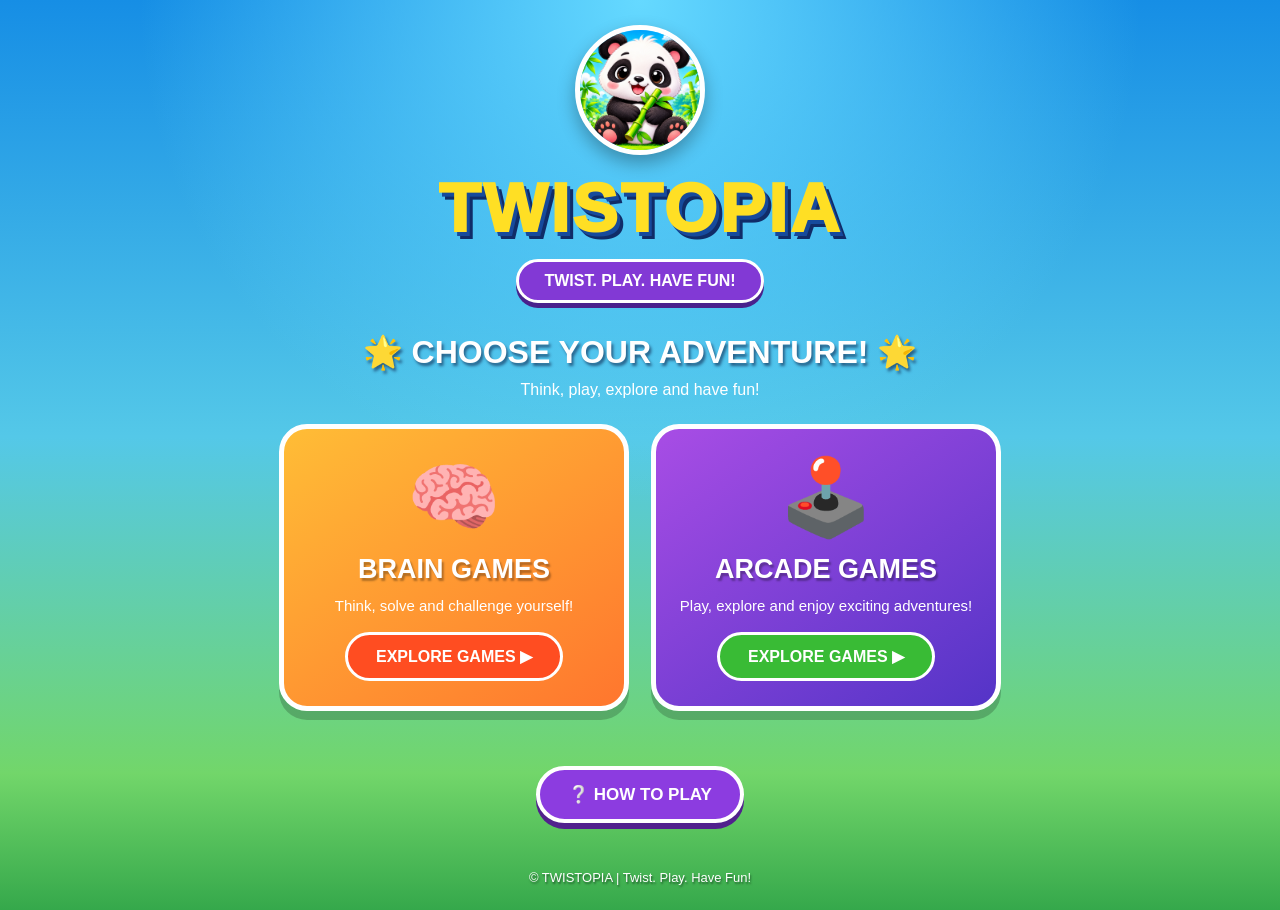
<file: index.html>
<!DOCTYPE html>
<html lang="en">
<head>
<meta charset="UTF-8">
<meta name="viewport" content="width=device-width, initial-scale=1.0">
<title>TWISTOPIA - Play and Have Fun!</title>

<style>
* {
    box-sizing: border-box;
    margin: 0;
    padding: 0;
}

body {
    min-height: 100vh;
    font-family: Arial, sans-serif;
    text-align: center;
    color: white;
    padding: 25px 15px;
    background:
        radial-gradient(circle at top, #65d9ff, transparent 45%),
        linear-gradient(180deg, #168ee5, #54c8e8 48%, #72d66a 85%, #35a84b);
    overflow-x: hidden;
}

.header {
    max-width: 850px;
    margin: auto;
}

.panda-image {
    width: 130px;
    height: 130px;
    object-fit: cover;
    border-radius: 50%;
    border: 5px solid white;
    box-shadow: 0 8px 18px rgba(0,0,0,0.3);
    margin-bottom: 10px;
    background: white;
}

.logo {
    color: #ffdf24;
    font-size: clamp(38px, 8vw, 68px);
    font-weight: 1000;
    letter-spacing: 3px;
    text-shadow: 3px 4px 0 #164a9c, 6px 7px 0 #102c68;
}

.tagline {
    display: inline-block;
    margin-top: 12px;
    padding: 10px 25px;
    border-radius: 30px;
    background: #8239d5;
    border: 3px solid white;
    font-size: 16px;
    font-weight: bold;
    box-shadow: 0 5px 0 #49218c;
}

.welcome {
    margin: 30px 0 25px;
}

.welcome h2 {
    font-size: clamp(22px, 5vw, 32px);
    text-shadow: 2px 3px 3px #27628a;
}

.welcome p {
    margin-top: 10px;
    font-size: 16px;
}

.menu-container {
    display: flex;
    justify-content: center;
    align-items: stretch;
    flex-wrap: wrap;
    gap: 22px;
    max-width: 850px;
    margin: 25px auto;
}

.menu-card {
    width: min(100%, 350px);
    min-height: 260px;
    padding: 25px 20px;
    border: 5px solid white;
    border-radius: 28px;
    cursor: pointer;
    color: white;
    box-shadow: 0 9px 0 rgba(0,0,0,0.2);
    transition: transform 0.2s;
}

.menu-card:hover {
    transform: translateY(-7px);
}

.brain-card {
    background: linear-gradient(145deg, #ffbd36, #ff762e);
}

.arcade-card {
    background: linear-gradient(145deg, #a84de5, #5434c7);
}

.menu-icon {
    font-size: 75px;
    margin-bottom: 12px;
}

.menu-card h3 {
    font-size: 27px;
    margin: 12px 0;
    text-shadow: 2px 3px 2px rgba(0,0,0,0.3);
}

.menu-card p {
    font-size: 15px;
    margin-bottom: 18px;
}

.play-label {
    display: inline-block;
    background: #ff4d21;
    border: 3px solid white;
    border-radius: 30px;
    padding: 12px 28px;
    font-weight: bold;
    font-size: 16px;
}

.arcade-card .play-label {
    background: #39bb35;
}

.game-section {
    display: none;
    max-width: 850px;
    margin: 25px auto;
}

.game-section.active {
    display: block;
}

.section-title {
    font-size: clamp(25px, 5vw, 34px);
    margin-bottom: 10px;
    text-shadow: 2px 3px 3px #27628a;
}

.section-description {
    margin-bottom: 22px;
}

.game-container {
    display: flex;
    justify-content: center;
    flex-wrap: wrap;
    gap: 22px;
}

.game-card {
    width: min(100%, 350px);
    min-height: 250px;
    padding: 22px;
    border: 5px solid white;
    border-radius: 28px;
    cursor: pointer;
    color: white;
    box-shadow: 0 9px 0 rgba(0,0,0,0.2);
    transition: transform 0.2s;
}

.game-card:hover {
    transform: translateY(-6px);
}

.number-card {
    background: linear-gradient(145deg, #ffbd36, #ff762e);
}

.picture-card {
    background: linear-gradient(145deg, #48d9f2, #2474df);
}

.arcade-game-card {
    background: linear-gradient(145deg, #a84de5, #5434c7);
    cursor: default;
}

.game-icon {
    font-size: 65px;
    margin-bottom: 12px;
}

.number-grid {
    display: grid;
    grid-template-columns: repeat(3, 42px);
    justify-content: center;
    gap: 4px;
    margin: 8px auto 15px;
}

.number-grid span {
    background: white;
    color: #26418c;
    border-radius: 7px;
    padding: 8px 0;
    font-size: 20px;
    font-weight: bold;
}

.card-panda {
    width: 120px;
    height: 120px;
    object-fit: cover;
    border-radius: 12px;
    border: 3px solid white;
    margin-bottom: 12px;
}

.game-card h3 {
    font-size: 24px;
    margin: 12px 0;
}

.game-card p {
    font-size: 14px;
    margin-bottom: 18px;
}

.back-button, .how-button {
    margin: 12px 5px;
    padding: 14px 28px;
    background: #8c3ce0;
    color: white;
    border: 4px solid white;
    border-radius: 35px;
    font-size: 17px;
    font-weight: bold;
    cursor: pointer;
    box-shadow: 0 6px 0 #51218d;
}

.back-button:hover, .how-button:hover {
    background: #a65cf0;
}

.coming-soon {
    display: inline-block;
    background: #ffdf24;
    color: #49318c;
    border-radius: 20px;
    padding: 9px 18px;
    font-weight: bold;
    font-size: 13px;
}

.footer {
    margin-top: 35px;
    font-size: 13px;
    text-shadow: 1px 2px 2px #23612e;
}

@media (max-width: 480px) {
    body {
        padding: 15px 10px;
    }

    .menu-container, .game-container {
        gap: 18px;
    }

    .menu-card, .game-card {
        min-height: 230px;
    }

    .welcome {
        margin: 25px 0 20px;
    }
}
</style>
</head>

<body>

<header class="header">
    <img src="panda.png" class="panda-image" alt="TWISTOPIA Panda">
    <h1 class="logo">TWISTOPIA</h1>
    <p class="tagline">TWIST. PLAY. HAVE FUN!</p>
</header>

<section class="welcome" id="welcome">
    <h2>🌟 CHOOSE YOUR ADVENTURE! 🌟</h2>
    <p>Think, play, explore and have fun!</p>
</section>

<!-- MAIN CATEGORY MENU -->

<main class="menu-container" id="mainMenu">

    <button class="menu-card brain-card" onclick="showSection('brainSection')">
        <div class="menu-icon">🧠</div>
        <h3>BRAIN GAMES</h3>
        <p>Think, solve and challenge yourself!</p>
        <span class="play-label">EXPLORE GAMES ▶</span>
    </button>

    <button class="menu-card arcade-card" onclick="showSection('arcadeSection')">
        <div class="menu-icon">🕹️</div>
        <h3>ARCADE GAMES</h3>
        <p>Play, explore and enjoy exciting adventures!</p>
        <span class="play-label">EXPLORE GAMES ▶</span>
    </button>

</main>

<!-- BRAIN GAMES -->

<section class="game-section" id="brainSection">

    <h2 class="section-title">🧠 BRAIN GAMES</h2>
    <p class="section-description">Choose your favorite puzzle!</p>

    <div class="game-container">

        <button class="game-card number-card"
            onclick="location.href='number.html'">

            <div class="number-grid">
                <span>1</span><span>2</span><span>3</span>
                <span>4</span><span>5</span><span>6</span>
                <span>7</span><span>8</span><span>9</span>
            </div>

            <h3>NUMBER TWIST</h3>
            <p>Twist the numbers and put them in order!</p>
            <span class="play-label">PLAY NOW ▶</span>
        </button>

        <button class="game-card picture-card"
            onclick="location.href='picture.html'">

            <img src="panda.png" class="card-panda" alt="Panda Puzzle">
            <h3>PICTURE TWIST</h3>
            <p>Rotate the tiles and complete the picture!</p>
            <span class="play-label">PLAY NOW ▶</span>
        </button>

    </div>

    <button class="back-button" onclick="backToMenu()">
        ← BACK TO MAIN MENU
    </button>

</section>

<!-- ARCADE GAMES -->


<!-- ARCADE GAMES -->

<section class="game-section" id="arcadeSection">

    <h2 class="section-title">🕹️ ARCADE GAMES</h2>
    <p class="section-description">Get ready for fun and adventure!</p>

    <div class="game-container">

        <button class="game-card arcade-game-card"
            onclick="location.href='maze.html'">

            <div class="game-icon">👾</div>
            <h3>MAZE CHASER</h3>
            <p>Collect stars, explore the maze and avoid enemies!</p>
            <span class="play-label">PLAY NOW ▶</span>

        </button>

        <button class="game-card arcade-game-card"
            onclick="location.href='jump.html'">

            <div class="game-icon">🏃</div>
            <h3>JUMP ADVENTURE</h3>
            <p>Jump over obstacles and collect stars!</p>
            <span class="play-label">PLAY NOW ▶</span>

        </button>

        <button class="game-card arcade-game-card"
            onclick="location.href='cooking.html'">

            <div class="game-icon">👨‍🍳</div>
            <h3>COOKING ADVENTURE</h3>
            <p>Take orders, cook delicious food and serve your customers!</p>
            <span class="play-label">PLAY NOW ▶</span>

        </button>

    </div>

    <button class="back-button" onclick="backToMenu()">
        ← BACK TO MAIN MENU
    </button>

</section>



<br>

<button class="how-button" onclick="location.href='howtoplay.html'">
    ❔ HOW TO PLAY
</button>

<footer class="footer">
    © TWISTOPIA | Twist. Play. Have Fun!
</footer>

<script>
function showSection(sectionId) {
    document.getElementById("mainMenu").style.display = "none";
    document.getElementById("welcome").style.display = "none";

    document.getElementById("brainSection").classList.remove("active");
    document.getElementById("arcadeSection").classList.remove("active");

    document.getElementById(sectionId).classList.add("active");

    window.scrollTo(0, 0);
}

function backToMenu() {
    document.getElementById("mainMenu").style.display = "flex";
    document.getElementById("welcome").style.display = "block";

    document.getElementById("brainSection").classList.remove("active");
    document.getElementById("arcadeSection").classList.remove("active");

    window.scrollTo(0, 0);
}
</script>

</body>
</html>
</file>
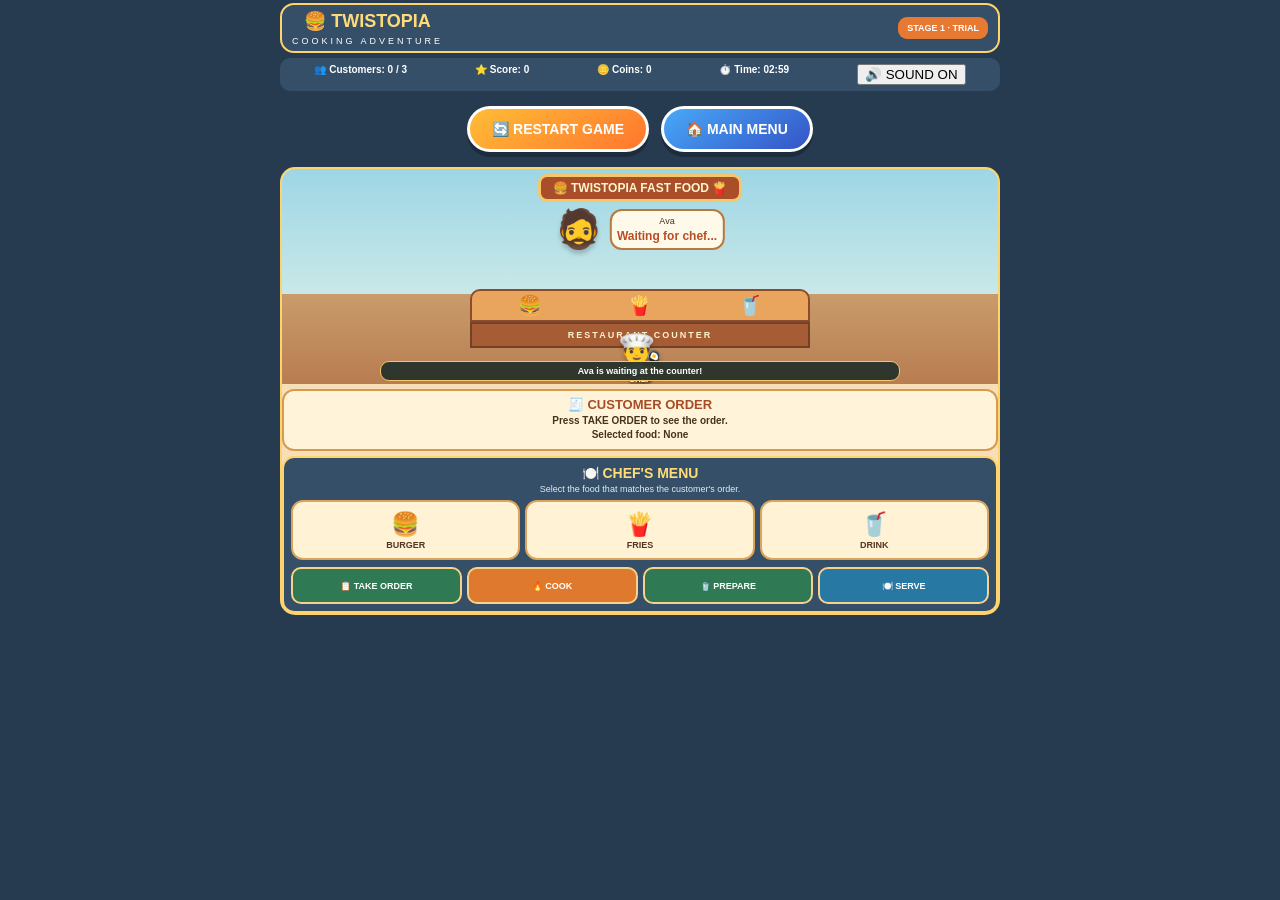
<file: cooking.html>
<!DOCTYPE html>
<html lang="en">
<head>
  <meta charset="UTF-8">
  <meta name="viewport" content="width=device-width, initial-scale=1.0">
  <title>TWISTOPIA - COOKING ADVENTURE</title>
  <link rel="stylesheet" href="cooking.css">
</head>
<body>

<div id="game">

  <header class="top-bar">
    <div>
      <h1>🍔 TWISTOPIA</h1>
      <p>COOKING ADVENTURE</p>
    </div>
    <div class="stage-label">STAGE 1 · TRIAL</div>
  </header>

  <section class="score-bar">
    <div>👥 Customers: <span id="customerCount">0 / 3</span></div>
    <div>⭐ Score: <span id="score">0</span></div>
    <div>🪙 Coins: <span id="coins">0</span></div>
    <div>⏱️ Time: <span id="timer">03:00</span></div>

<button id="soundToggleBtn" type="button">🔊 SOUND ON</button>

  </section>
  <!-- GAME CONTROL BUTTONS -->
  <section class="game-controls">
    <button id="restartGameBtn">🔄 RESTART GAME</button>
    <button id="mainMenuTopBtn">🏠 MAIN MENU</button>
  </section>

  <main id="restaurant">

    <section id="restaurant-scene">
      <div class="restaurant-sign">🍔 TWISTOPIA FAST FOOD 🍟</div>

      <div class="customer-area">
        <div id="customer-character">🧑</div>
        <div id="customer-bubble">
          <span id="customerName">Waiting for customer...</span>
          <strong id="orderDetails">No order yet</strong>
        </div>
      </div>

      <div class="counter">
        <div class="counter-top">
          <div class="counter-food">🍔</div>
          <div class="counter-food">🍟</div>
          <div class="counter-food">🥤</div>
        </div>
        <div class="counter-front">RESTAURANT COUNTER</div>
      </div>

      <div class="chef-area">
        <div id="chef-character">👨‍🍳</div>
        <div class="chef-label">CHEF</div>
      </div>

      <div id="game-message">
        Welcome, Chef! Get ready for your first customer.
      </div>
    </section>

    <section id="order-status-panel">
      <h2>🧾 CUSTOMER ORDER</h2>
      <p id="orderStatus">Waiting for order...</p>
      <p id="selectedFood">Selected food: None</p>
    </section>

    <section id="menu-panel">
      <h2>🍽️ CHEF'S MENU</h2>
      <p>Select the food that matches the customer's order.</p>

      <div class="food-menu">
        <button class="food-btn" data-food="burger">
          <span>🍔</span>
          <strong>BURGER</strong>
        </button>

        <button class="food-btn" data-food="fries">
          <span>🍟</span>
          <strong>FRIES</strong>
        </button>

        <button class="food-btn" data-food="drink">
          <span>🥤</span>
          <strong>DRINK</strong>
        </button>
      </div>

      <div class="action-buttons">
        <button id="takeOrderBtn">📋 TAKE ORDER</button>
        <button id="cookBtn">🔥 COOK</button>
<button id="prepareBtn">🥤 PREPARE</button>

        <button id="serveBtn">🍽️ SERVE</button>
      </div>
    </section>

  </main>

  
<!-- WRONG ACTION WARNING -->
<section id="wrongActionPanel" class="hidden">
  <div class="warning-box">
    <h2>⚠️ WRONG ACTION!</h2>
    <h1>-20 POINTS</h1>
    <p id="wrongActionMessage">
      You pressed the wrong action!
    </p>
    <h3>Do you want to continue or end the game?</h3>

    <div class="warning-buttons">
      <button id="continueGameBtn">▶ CONTINUE</button>
      <button id="endGameBtn">⏹ END GAME</button>
    </div>
  </div>
</section>

 

  <section id="result-panel" class="hidden">
    <h2 id="resultTitle">STAGE COMPLETE!</h2>
    <p id="resultDetails"></p>
    <button id="playAgainBtn">PLAY AGAIN</button>
    <button id="mainMenuBtn">MAIN MENU</button>




  </section>

</div>

<script src="cooking.js"></script>
</body>
</html>
</file>
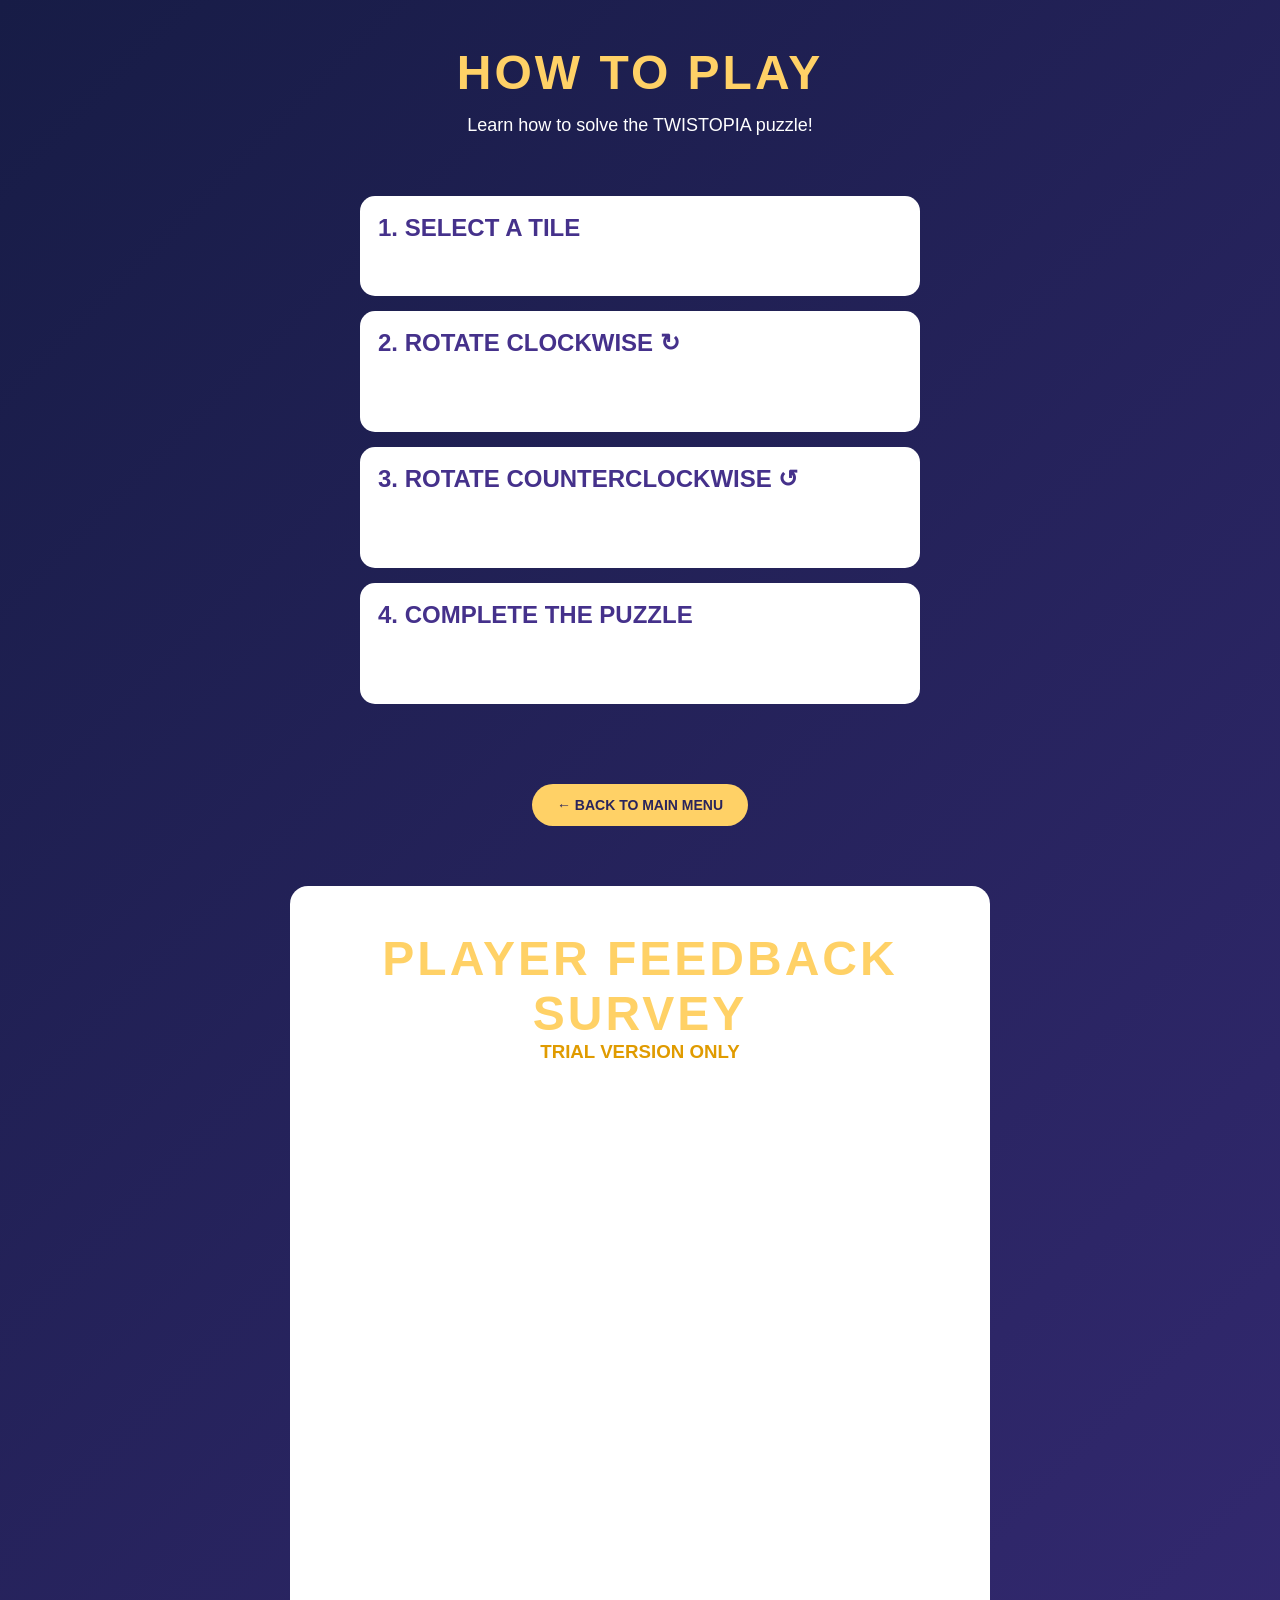
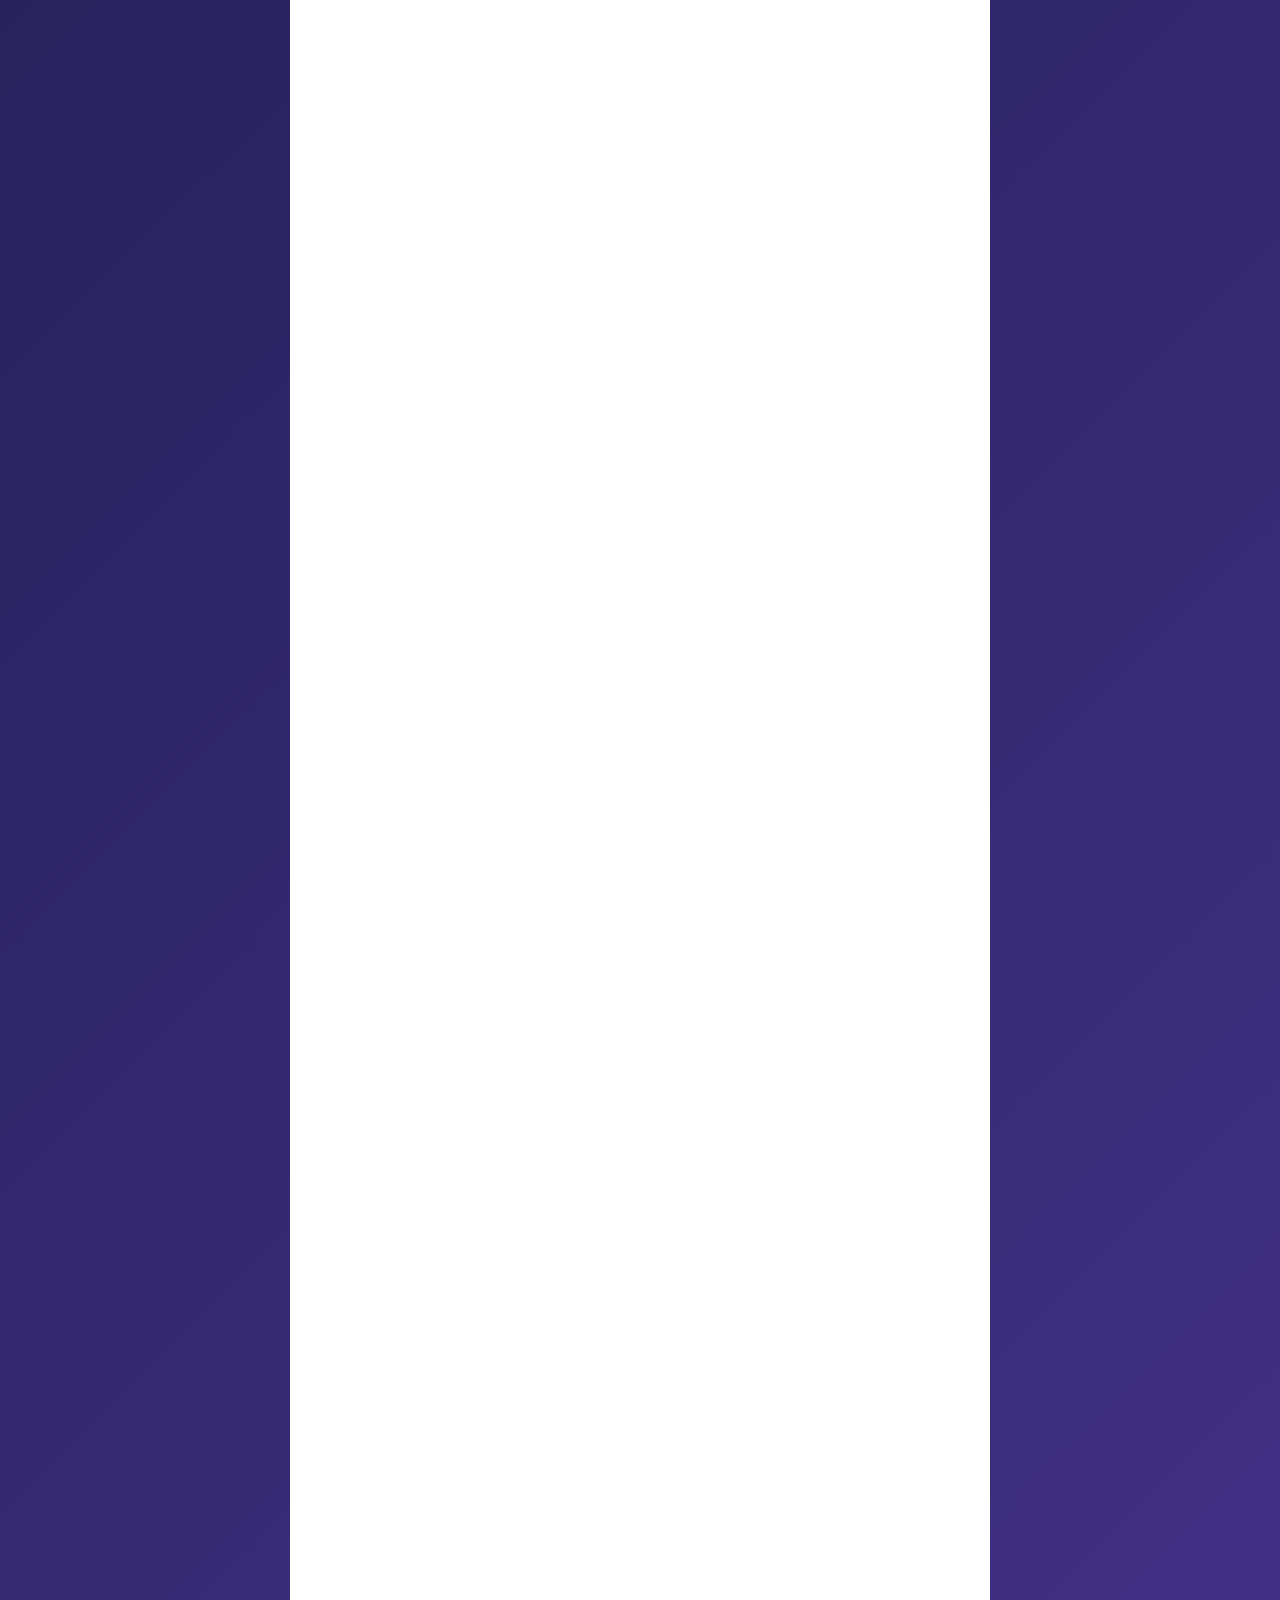
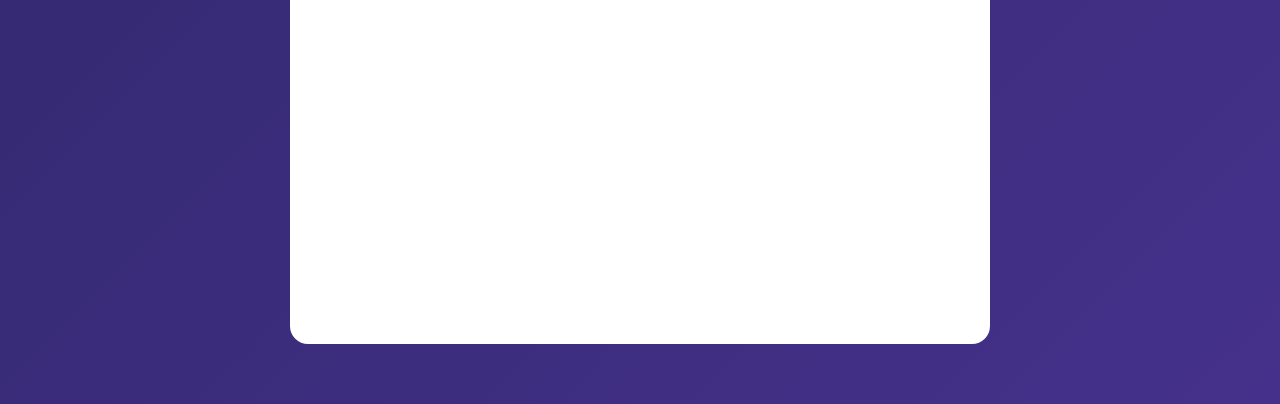
<file: howtoplay.html>
<!DOCTYPE html>
<html lang="en">
<head>
    <meta charset="UTF-8">
    <meta name="viewport" content="width=device-width, initial-scale=1.0">
    <title>TWISTOPIA - How to Play</title>

    <link rel="stylesheet" href="style.css">

    <style>
        .instructions {
            max-width: 600px;
            margin: 25px auto;
            padding: 20px;
        }

        .step {
            background: white;
            color: #29245c;
            padding: 18px;
            margin: 15px 0;
            border-radius: 15px;
            text-align: left;
        }

        .step h2 {
            color: #45318b;
            margin-bottom: 8px;
        }

        .back-button {
            background: #ffd166;
            color: #29245c;
            border: none;
            border-radius: 25px;
            padding: 13px 25px;
            margin: 20px;
            cursor: pointer;
        }
    </style>
</head>

<body>

    <h1>HOW TO PLAY</h1>
    <p>Learn how to solve the TWISTOPIA puzzle!</p>

    <div class="instructions">

        <div class="step">
            <h2>1. SELECT A TILE</h2>
            <p>Click or tap a tile. This selects a 2 x 2 block.</p>
        </div>

        <div class="step">
            <h2>2. ROTATE CLOCKWISE ↻</h2>
            <p>Press the Clockwise button to rotate the selected block to the right.</p>
        </div>

        <div class="step">
            <h2>3. ROTATE COUNTERCLOCKWISE ↺</h2>
            <p>Press the Counterclockwise button to rotate the selected block to the left.</p>
        </div>

        <div class="step">
            <h2>4. COMPLETE THE PUZZLE</h2>
            <p>Keep rotating the tiles until the original picture or number arrangement is complete!</p>
        </div>

    </div>

    <button class="back-button"
        onclick="location.href='menu.html'">
        ← BACK TO MAIN MENU
    </button>

</body>


<section style="
    max-width: 700px;
    margin: 40px auto;
    padding: 20px;
    background: white;
    color: #29245c;
    border-radius: 18px;
    text-align: center;
">
    <h1>PLAYER FEEDBACK SURVEY</h1>

    <h3 style="color: #e09b00;">TRIAL VERSION ONLY</h3>

    <p>
        Thank you for playing TWISTOPIA!
        Please share your experience and suggestions
        to help us improve the game.
    </p>

    <iframe
        src=https://docs.google.com/forms/d/e/1FAIpQLScslEQdhbs6APiM4MsiA6MhAsh_KfxPM2V9Ago5QDcud_tEKg/viewform?embedded=true
        width="100%"
        height="2400"
        frameborder="0"
        marginheight="0"
        marginwidth="0">
        Loading…
    </iframe>
</section>

</html>
</file>
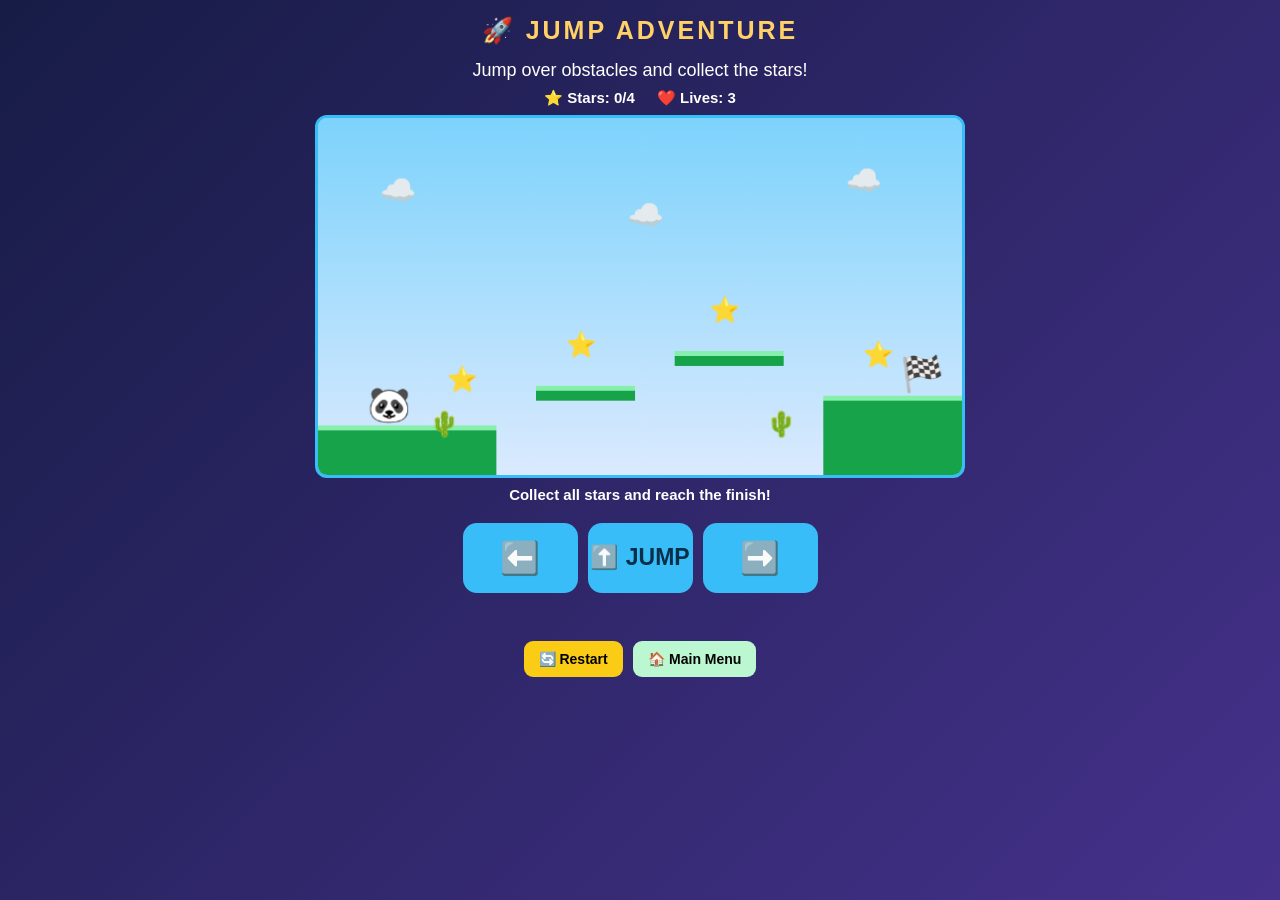
<file: jump.html>
<!DOCTYPE html>
<html lang="en">
<head>
    <meta charset="UTF-8">
    <meta name="viewport" content="width=device-width, initial-scale=1.0">
    <title>TWISTOPIA - Jump Adventure</title>
    <link rel="stylesheet" href="style.css">

    <style>
        * {
            box-sizing: border-box;
        }

        body {
            text-align: center;
            margin: 0;
            padding: 8px;
            overflow-x: hidden;
        }

        h1 {
            font-size: 25px;
            margin: 8px 0 4px;
        }

        .game-info {
            display: flex;
            justify-content: center;
            gap: 22px;
            flex-wrap: wrap;
            font-size: 15px;
            font-weight: bold;
            margin: 8px;
        }

        .game-container {
            width: min(94vw, 650px);
            margin: 8px auto;
        }

        #jumpCanvas {
            width: 100%;
            height: auto;
            display: block;
            border: 3px solid #38bdf8;
            border-radius: 12px;
            background: #bae6fd;
            touch-action: none;
        }

        #message {
            min-height: 22px;
            font-size: 15px;
            font-weight: bold;
            margin: 6px;
        }

.controls {
    display: flex;
    justify-content: center;
    gap: 10px;
    margin: 15px auto 45px;
    position: relative;
    z-index: 2;
}

.controls button {
    width: 105px;
    height: 70px;
    font-size: 27px;
    border: none;
    border-radius: 14px;
    background: #38bdf8;
    color: #082f49;
    cursor: pointer;
    touch-action: none;
    user-select: none;
}

/* Bigger LEFT and RIGHT buttons */
#leftBtn,
#rightBtn {
    width: 115px;
    font-size: 32px;
}

/* JUMP button */
#jumpBtn {
    width: 105px;
    font-size: 23px;
}


        .controls button:active {
            background: #facc15;
        }

        .game-buttons button {
            padding: 10px 15px;
            margin: 3px;
            border: none;
            border-radius: 9px;
            font-weight: bold;
            cursor: pointer;
        }

        #restartBtn {
            background: #facc15;
        }

        #backBtn {
            background: #bbf7d0;
        }

        @media (max-height: 700px) {
            h1 {
                font-size: 21px;
                margin: 4px;
            }

            .game-container {
                width: min(80vw, 500px);
            }

            .controls {
                margin: 5px auto;
            }

            .controls button {
                height: 42px;
            }
        }
    </style>
</head>

<body>

    <h1>🚀 JUMP ADVENTURE</h1>
    <p>Jump over obstacles and collect the stars!</p>

    <div class="game-info">
        <span>⭐ Stars: <span id="stars">0</span></span>
        <span>❤️ Lives: <span id="lives">3</span></span>
    </div>

    <div class="game-container">
        <canvas id="jumpCanvas" width="650" height="360"></canvas>
    </div>

    <p id="message">Press JUMP to start your adventure!</p>

    <div class="controls">
        <button id="leftBtn">⬅️</button>
        <button id="jumpBtn">⬆️ JUMP</button>
        <button id="rightBtn">➡️</button>
    </div>

    <div class="game-buttons">
        <button id="restartBtn">🔄 Restart</button>
        <button id="backBtn">🏠 Main Menu</button>
    </div>

    <script src="jump.js"></script>

</body>
</html>
</file>
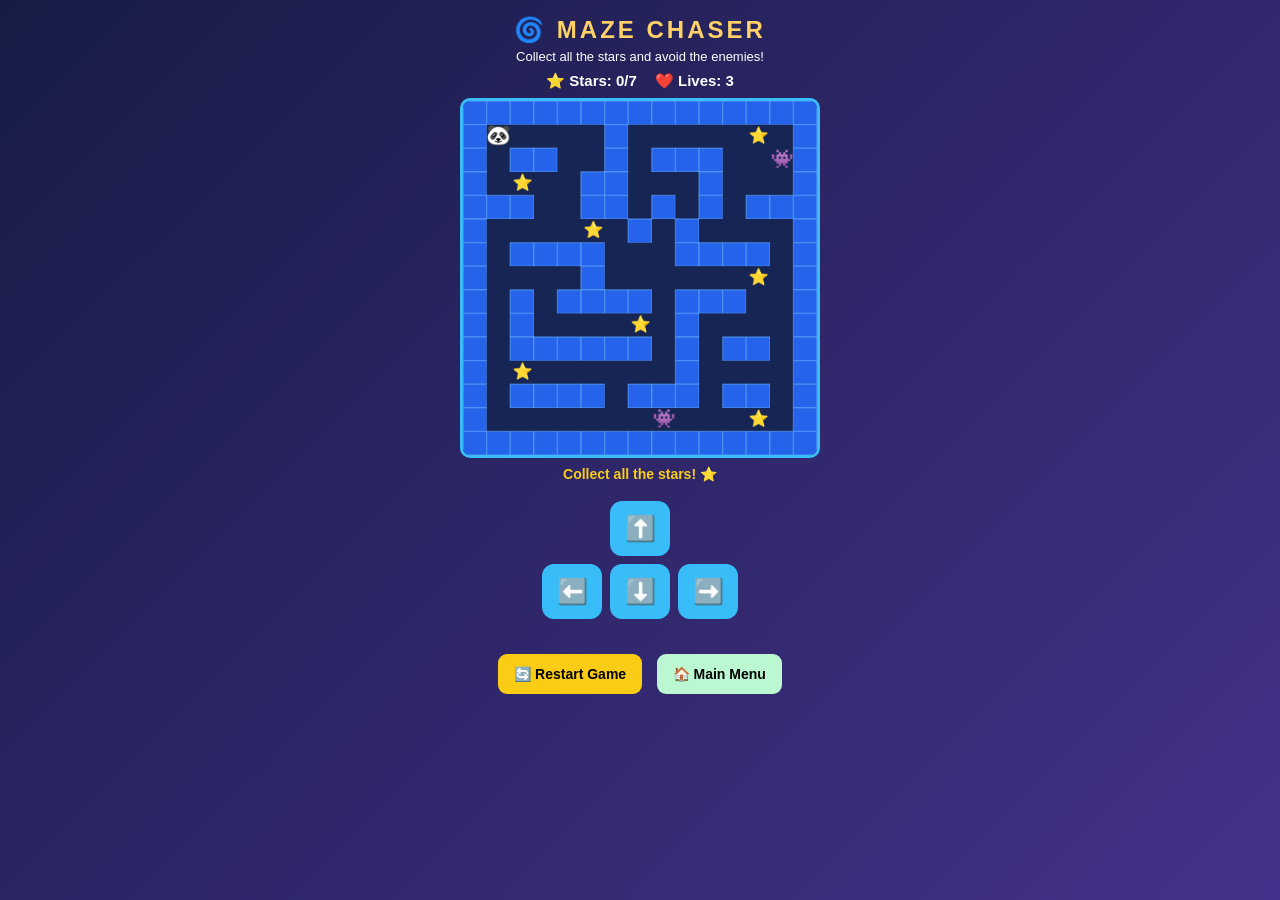
<file: maze.html>
<!DOCTYPE html>
<html lang="en">
<head>
    <meta charset="UTF-8">
    <meta name="viewport" content="width=device-width, initial-scale=1.0">
    <title>TWISTOPIA - Maze Chaser</title>
    <link rel="stylesheet" href="style.css">
   
   
<style>
    * {
        box-sizing: border-box;
    }

    body {
        text-align: center;
        padding: 8px;
        margin: 0;
        overflow-x: hidden;
    }

    h1 {
        font-size: 24px;
        margin: 8px 0 4px;
    }

    body > p {
        font-size: 13px;
        margin: 5px;
    }

    .maze-container {
        width: min(88vw, 360px);
        margin: 8px auto;
    }

    #mazeCanvas {
        width: 100%;
        height: auto;
        aspect-ratio: 1 / 1;
        background: #172554;
        border: 3px solid #38bdf8;
        border-radius: 10px;
        display: block;
        margin: auto;
        touch-action: none;
    }

    .game-info {
        display: flex;
        justify-content: center;
        gap: 18px;
        font-size: 15px;
        font-weight: bold;
        margin: 8px;
        flex-wrap: wrap;
    }

    #message {
        font-size: 14px;
        font-weight: bold;
        min-height: 20px;
        margin: 6px;
        color: #facc15;
    }

  
.controls {
    display: grid;
    grid-template-columns: repeat(3, 60px);
    gap: 8px;
    justify-content: center;
    margin: 15px auto 25px;
}

.controls button {
    height: 55px;
    font-size: 25px;
    border: none;
    border-radius: 12px;
    background: #38bdf8;
    color: #082f49;
    cursor: pointer;
    touch-action: manipulation;
}
 

    .controls button:active {
        background: #facc15;
    }

    .empty {
        visibility: hidden;
    }

   .maze-buttons {
    margin-top: 30px;
    padding-bottom: 15px;
}

.maze-buttons button {
    padding: 12px 16px;
    margin: 5px;
    border: none;
    border-radius: 9px;
    cursor: pointer;
    font-size: 14px;
    font-weight: bold;
}

    #restartBtn {
        background: #facc15;
    }

    #backBtn {
        background: #bbf7d0;
    }

    @media (max-height: 700px) {
        .maze-container {
            width: min(65vw, 300px);
        }

        .controls {
            grid-template-columns: repeat(3, 40px);
            gap: 4px;
            margin: 5px auto;
        }

        .controls button {
            height: 36px;
            font-size: 17px;
        }
    }
</style>
 
     

</head>
<body>

    <h1>🌀 MAZE CHASER</h1>
    <p>Collect all the stars and avoid the enemies!</p>

    <div class="game-info">
        <span>⭐ Stars: <span id="stars">0</span></span>
        <span>❤️ Lives: <span id="lives">3</span></span>
    </div>

    <div class="maze-container">
        <canvas id="mazeCanvas" width="480" height="480"></canvas>
    </div>

    <p id="message">Use arrow keys or the buttons to move!</p>

    <div class="controls">
        <button class="empty"> </button>
        <button data-direction="up">⬆️</button>
        <button class="empty"> </button>

        <button data-direction="left">⬅️</button>
        <button data-direction="down">⬇️</button>
        <button data-direction="right">➡️</button>
    </div>

    <div class="maze-buttons">
        <button id="restartBtn">🔄 Restart Game</button>
        <button id="backBtn">🏠 Main Menu</button>
    </div>

    <script src="maze.js"></script>
</body>
</html>
</file>
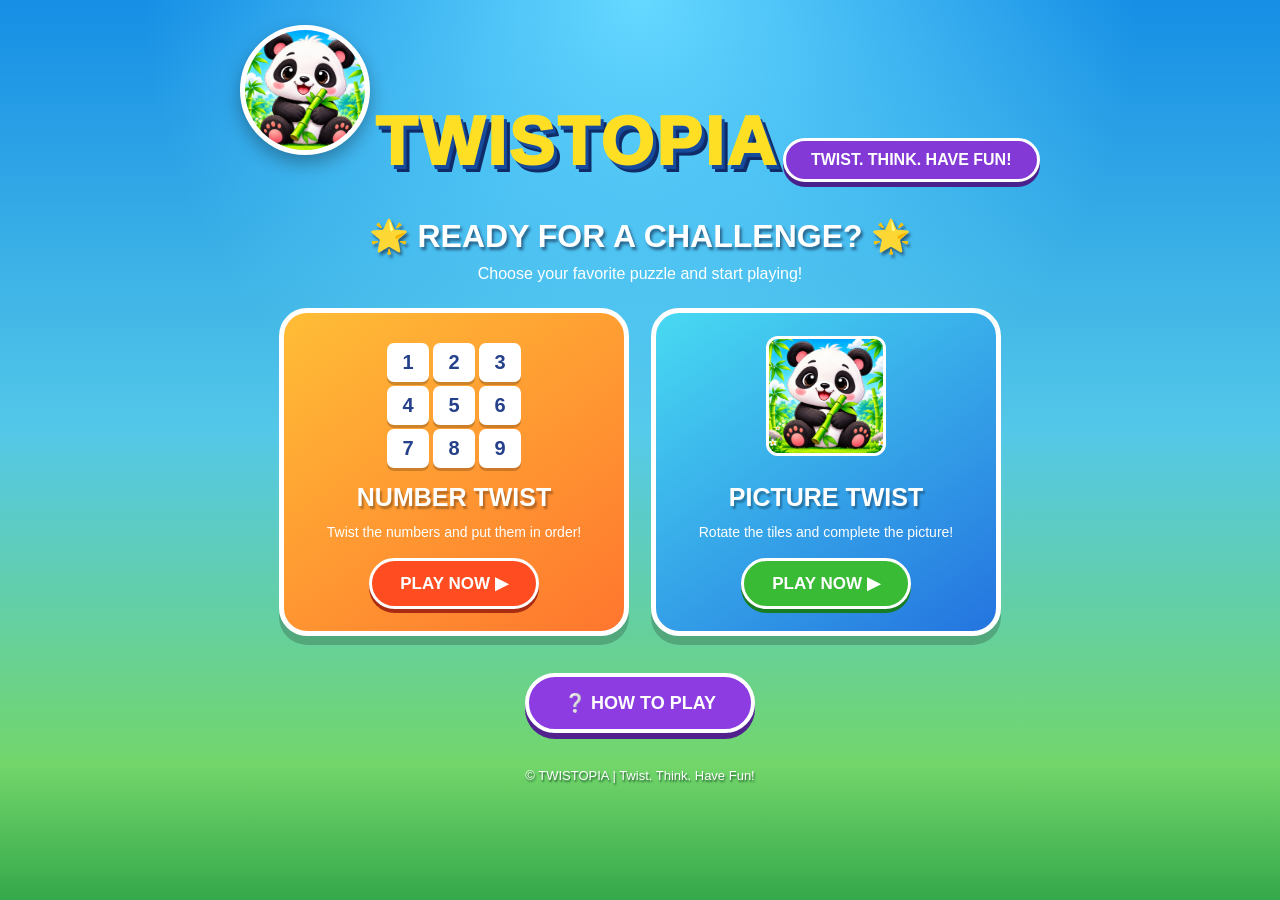
<file: menu.html>
<!DOCTYPE html>
<html lang="en">
<head>
<meta charset="UTF-8">
<meta name="viewport" content="width=device-width, initial-scale=1.0">
<title>TWISTOPIA - Play and Have Fun!</title>

<style>
* {
    box-sizing: border-box;
    margin: 0;
    padding: 0;
}

body {
    min-height: 100vh;
    font-family: Arial, sans-serif;
    text-align: center;
    color: white;
    padding: 25px 15px;
    background:
        radial-gradient(circle at top, #65d9ff, transparent 45%),
        linear-gradient(180deg, #168ee5, #54c8e8 48%, #72d66a 85%, #35a84b);
    overflow-x: hidden;
}

.header {
    max-width: 850px;
    margin: auto;
}

.panda {
    font-size: clamp(65px, 12vw, 110px);
    margin-bottom: 5px;
    filter: drop-shadow(0 8px 5px #245b68);
}

.logo {
    display: inline-block;
    color: #ffdf24;
    font-size: clamp(38px, 8vw, 68px);
    font-weight: 1000;
    letter-spacing: 3px;
    text-shadow:
        3px 4px 0 #164a9c,
        6px 7px 0 #102c68;
}

.tagline {
    display: inline-block;
    margin-top: 12px;
    padding: 10px 25px;
    border-radius: 30px;
    background: #8239d5;
    border: 3px solid white;
    font-size: 16px;
    font-weight: bold;
    box-shadow: 0 5px 0 #49218c;
}

.welcome {
    margin: 35px 0 25px;
}

.welcome h2 {
    font-size: clamp(22px, 5vw, 32px);
    color: white;
    text-shadow: 2px 3px 3px #27628a;
}

.welcome p {
    margin-top: 10px;
    font-size: 16px;
}

.game-container {
    display: flex;
    justify-content: center;
    align-items: stretch;
    flex-wrap: wrap;
    gap: 22px;
    max-width: 850px;
    margin: 25px auto;
}

.game-card {
    width: min(100%, 350px);
    min-height: 270px;
    padding: 22px;
    border: 5px solid white;
    border-radius: 28px;
    cursor: pointer;
    color: white;
    box-shadow: 0 9px 0 rgba(0,0,0,0.2);
    transition: transform 0.2s, box-shadow 0.2s;
}

.game-card:hover {
    transform: translateY(-7px);
    box-shadow: 0 15px 0 rgba(0,0,0,0.2);
}

.game-card:active {
    transform: translateY(3px);
    box-shadow: 0 4px 0 rgba(0,0,0,0.2);
}

.number-card {
    background: linear-gradient(145deg, #ffbd36, #ff762e);
}

.picture-card {
    background: linear-gradient(145deg, #48d9f2, #2474df);
}

.game-icon {
    font-size: 65px;
    margin-bottom: 10px;
}

.number-grid {
    display: grid;
    grid-template-columns: repeat(3, 42px);
    justify-content: center;
    gap: 4px;
    margin: 8px auto 15px;
}

.number-grid span {
    background: white;
    color: #26418c;
    border-radius: 7px;
    padding: 8px 0;
    font-size: 20px;
    font-weight: bold;
    box-shadow: 0 3px 0 rgba(0,0,0,0.2);
}

.game-card h3 {
    font-size: 25px;
    margin: 12px 0;
    text-shadow: 2px 3px 2px rgba(0,0,0,0.3);
}

.game-card p {
    font-size: 14px;
    margin-bottom: 18px;
}

.play-label {
    display: inline-block;
    background: #ff4d21;
    border: 3px solid white;
    border-radius: 30px;
    padding: 12px 28px;
    font-weight: bold;
    font-size: 17px;
    box-shadow: 0 4px 0 #a92c13;
}

.picture-card .play-label {
    background: #39bb35;
    box-shadow: 0 4px 0 #187c24;
}

.how-button {
    margin-top: 12px;
    padding: 15px 35px;
    background: #8c3ce0;
    color: white;
    border: 4px solid white;
    border-radius: 35px;
    font-size: 18px;
    font-weight: bold;
    cursor: pointer;
    box-shadow: 0 6px 0 #51218d;
}

.how-button:hover {
    background: #a65cf0;
}

.footer {
    margin-top: 35px;
    font-size: 13px;
    color: white;
    text-shadow: 1px 2px 2px #23612e;
}

@media (max-width: 480px) {
    body {
        padding: 15px 10px;
    }

    .game-container {
        gap: 18px;
    }

    .game-card {
        min-height: 245px;
    }

    .welcome {
        margin: 25px 0 20px;
    }
}

.panda-image {
    width: 130px;
    height: 130px;
    object-fit: cover;
    border-radius: 50%;
    border: 5px solid white;
    box-shadow: 0 8px 18px rgba(0,0,0,0.3);
    margin-bottom: 10px;
    background: white;
}

.card-panda {
    width: 120px;
    height: 120px;
    object-fit: cover;
    border-radius: 12px;
    border: 3px solid white;
    margin-bottom: 12px;
}
</style>
</head>

<body>

<header class="header">
    <img src="panda.png" class="panda-image" alt="TWISTOPIA Panda">
    <h1 class="logo">TWISTOPIA</h1>
    <p class="tagline">TWIST. THINK. HAVE FUN!</p>
</header>

<section class="welcome">
    <h2>🌟 READY FOR A CHALLENGE? 🌟</h2>
    <p>Choose your favorite puzzle and start playing!</p>
</section>

<main class="game-container">

    <button class="game-card number-card"
        onclick="location.href='index.html'">

        <div class="number-grid">
            <span>1</span><span>2</span><span>3</span>
            <span>4</span><span>5</span><span>6</span>
            <span>7</span><span>8</span><span>9</span>
        </div>

        <h3>NUMBER TWIST</h3>
        <p>Twist the numbers and put them in order!</p>
        <span class="play-label">PLAY NOW ▶</span>
    </button>

    <button class="game-card picture-card"
        onclick="location.href='picture.html'">

    
        <img src="panda.png" class="card-panda" alt="Panda Puzzle">
        <h3>PICTURE TWIST</h3>
        <p>Rotate the tiles and complete the picture!</p>
        <span class="play-label">PLAY NOW ▶</span>
    </button>

</main>

<button class="how-button"
    onclick="location.href='howtoplay.html'">
    ❔ HOW TO PLAY
</button>

<footer class="footer">
    © TWISTOPIA | Twist. Think. Have Fun!
</footer>

</body>
</html>
</file>
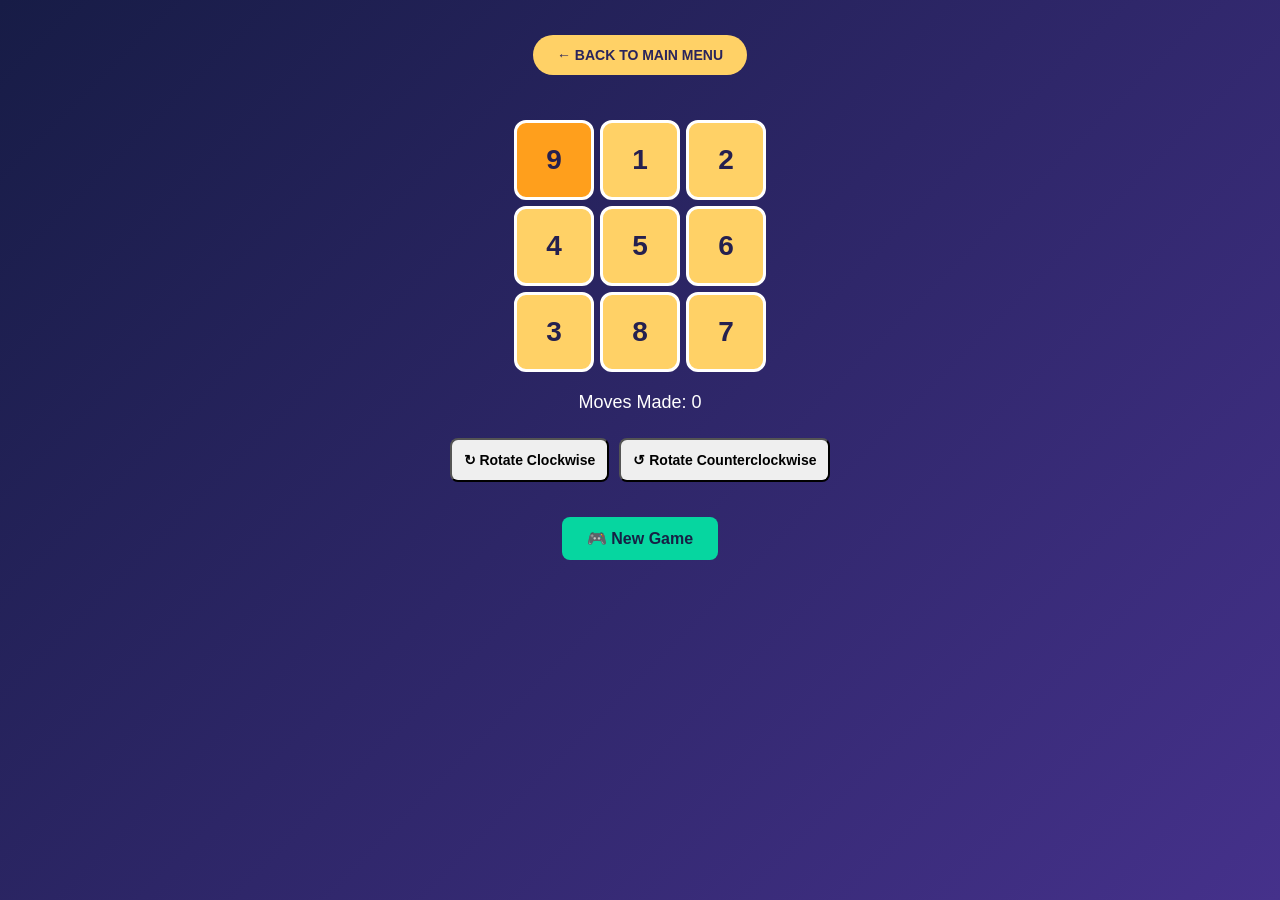
<file: number.html>
<!DOCTYPE html>
<html lang="en">
<head>
    <meta charset="UTF-8">
    <meta name="viewport" content="width=device-width, initial-scale=1.0">
    <title>TWISTOPIA</title>
    <link rel="stylesheet" href="style.css">
</head>
<body>

   <button onclick="location.href='index.html'"
    style="
        background: #ffd166;
        color: #29245c;
        border: none;
        border-radius: 25px;
        padding: 12px 24px;
        margin: 15px;
        font-weight: bold;
        cursor: pointer;
    ">
    ← BACK TO MAIN MENU
</button>

    <script src="game.js"></script>
</body>
</html>
</file>
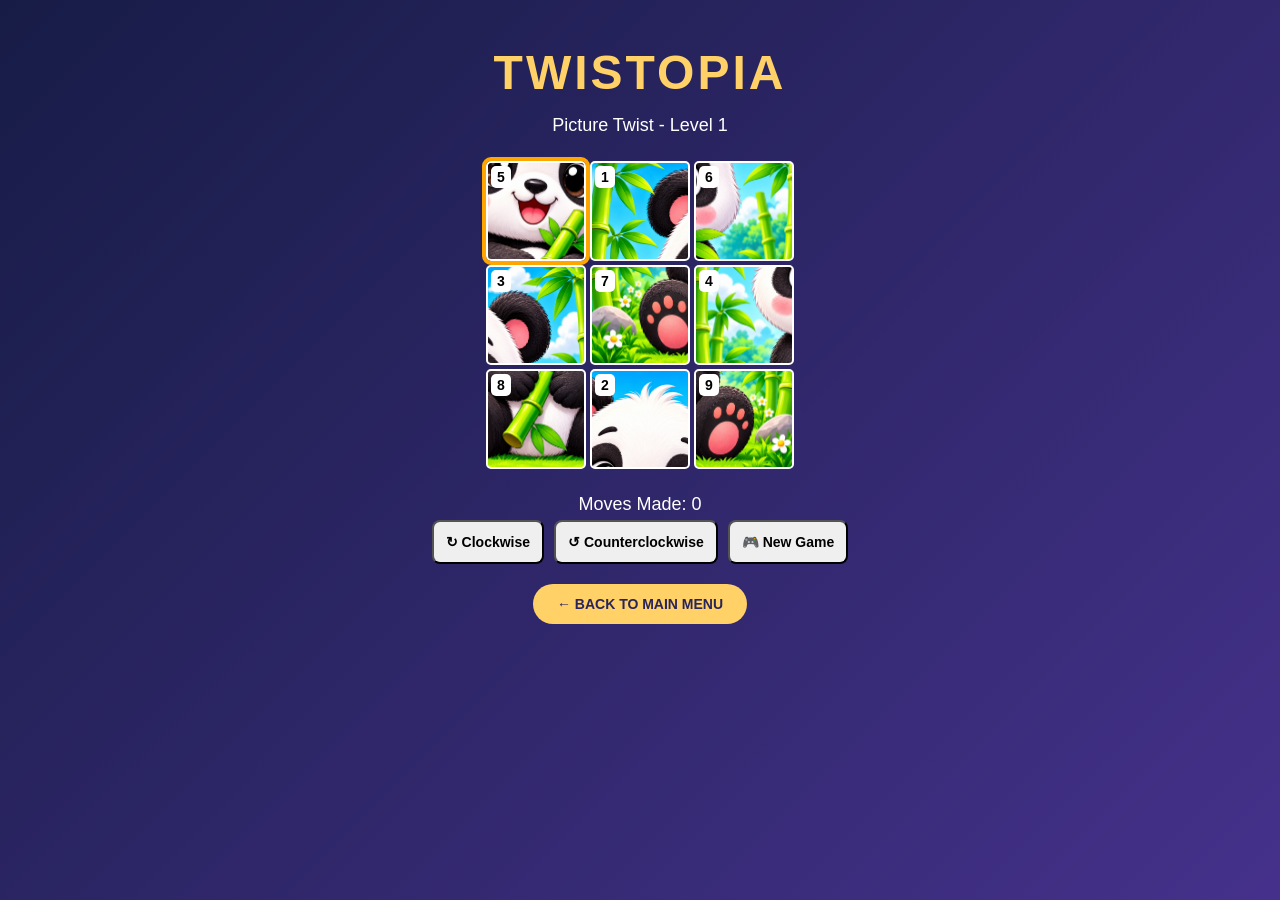
<file: picture.html>
<!DOCTYPE html>
<html lang="en">
<head>
    <meta charset="UTF-8">
    <meta name="viewport" content="width=device-width, initial-scale=1.0">
    <title>TWISTOPIA - Picture Twist</title>
    <link rel="stylesheet" href="style.css">
</head>
<body>

    <h1>TWISTOPIA</h1>
    <p>Picture Twist - Level 1</p>

    <div id="picture-game"></div>

<button onclick="location.href='index.html'"
style="
    background: #ffd166;
    color: #29245c;
    border: none;
    border-radius: 25px;
    padding: 12px 24px;
    margin: 15px;
    font-weight: bold;
    cursor: pointer;
">
    ← BACK TO MAIN MENU
</button>

    <script src="picture.js"></script>
</body>
</html>
</file>
<file: cooking.css>
* {
  box-sizing: border-box;
}

body {
  margin: 0;
  padding: 12px;
  min-height: 100vh;
  background: #263b50;
  color: white;
  font-family: Arial, sans-serif;
}

#game {
  max-width: 1050px;
  margin: auto;
  text-align: center;
}

.top-bar {
  display: flex;
  justify-content: space-between;
  align-items: center;
  padding: 12px 18px;
  background: #354f68;
  border: 3px solid #ffd36b;
  border-radius: 14px;
}

.top-bar h1 {
  margin: 0;
  color: #ffdb78;
  font-size: 26px;
}

.top-bar p {
  margin: 4px 0 0;
  font-size: 11px;
  letter-spacing: 3px;
}

.stage-label {
  padding: 10px 13px;
  background: #e87932;
  border-radius: 9px;
  font-size: 12px;
  font-weight: bold;
}

.score-bar {
  display: flex;
  justify-content: space-around;
  flex-wrap: wrap;
  gap: 8px;
  margin: 12px 0;
  padding: 13px 6px;
  background: #354f68;
  border-radius: 10px;
  font-size: 14px;
  font-weight: bold;
}

#restaurant {
  overflow: hidden;
  background: #f6dfb6;
  border: 4px solid #ffd36b;
  border-radius: 15px;
}

#restaurant-scene {
  position: relative;
  min-height: 390px;
  overflow: hidden;
  background: linear-gradient(
    to bottom,
    #9dd6e5 0%,
    #c9e8e8 58%,
    #c99b6b 58%,
    #b87d50 100%
  );
}

.restaurant-sign {
  display: inline-block;
  margin-top: 15px;
  padding: 10px 25px;
  background: #a94e29;
  color: #fff4ce;
  border: 3px solid #f5c66a;
  border-radius: 9px;
  font-size: 19px;
  font-weight: bold;
}

.customer-area {
  position: absolute;
  top: 85px;
  left: 50%;
  transform: translateX(-50%);
  width: 90%;
  display: flex;
  justify-content: center;
  align-items: center;
  gap: 15px;
}

#customer-character {
  font-size: 65px;
  filter: drop-shadow(0 4px 2px #0003);
}

#customer-bubble {
  display: flex;
  flex-direction: column;
  gap: 6px;
  min-width: 160px;
  padding: 12px;
  background: #fff9e9;
  color: #49331e;
  border: 3px solid #b8793e;
  border-radius: 12px;
  font-size: 13px;
}

#customer-bubble strong {
  color: #b84e25;
  font-size: 17px;
}

.counter {
  position: absolute;
  top: 220px;
  left: 50%;
  transform: translateX(-50%);
  width: min(90%, 540px);
}

.counter-top {
  display: flex;
  justify-content: space-around;
  align-items: center;
  padding: 8px;
  background: #e9a45e;
  border: 4px solid #8b4c2e;
  border-radius: 10px 10px 0 0;
}

.counter-food {
  font-size: 33px;
}

.counter-front {
  padding: 15px;
  background: #a65c35;
  border: 4px solid #754126;
  color: #fff1c8;
  font-weight: bold;
  letter-spacing: 2px;
  font-size: 14px;
}

.chef-area {
  position: absolute;
  bottom: 5px;
  left: 50%;
  transform: translateX(-50%);
}

#chef-character {
  font-size: 68px;
  filter: drop-shadow(0 4px 2px #0003);
}

.chef-label {
  color: white;
  font-size: 11px;
  font-weight: bold;
  text-shadow: 1px 2px 3px #000;
}

#game-message {
  position: absolute;
  bottom: 10px;
  left: 50%;
  transform: translateX(-50%);
  width: min(90%, 520px);
  padding: 9px;
  background: rgba(35, 48, 42, 0.92);
  border: 2px solid #f5c66a;
  border-radius: 9px;
  color: white;
  font-size: 13px;
  font-weight: bold;
  pointer-events: none;
}

#order-status-panel {
  margin-top: 12px;
  padding: 14px;
  background: #fff4d9;
  color: #47321f;
  border: 2px solid #d69a50;
  border-radius: 12px;
}

#order-status-panel h2 {
  margin: 0 0 9px;
  color: #a64d27;
  font-size: 18px;
}

#order-status-panel p {
  margin: 7px 0;
  font-weight: bold;
  font-size: 14px;
}

#menu-panel {
  margin-top: 12px;
  padding: 17px;
  background: #354f68;
  border: 2px solid #ffd36b;
  border-radius: 12px;
}

#menu-panel h2 {
  margin: 0 0 5px;
  color: #ffdc78;
}

#menu-panel p {
  margin: 5px 0 14px;
  color: #e2edf3;
  font-size: 13px;
}

.food-menu {
  display: grid;
  grid-template-columns: repeat(3, 1fr);
  gap: 12px;
}

.food-btn {
  min-height: 110px;
  display: flex;
  flex-direction: column;
  align-items: center;
  justify-content: center;
  gap: 7px;
  background: #fff2d5;
  color: #53351f;
  border: 3px solid #dba45d;
  border-radius: 12px;
  cursor: pointer;
}

.food-btn span {
  font-size: 37px;
}

.food-btn strong {
  font-size: 13px;
}

.food-btn.selected {
  background: #ffe18a;
  border-color: #42d47a;
  box-shadow: 0 0 0 3px #42d47a;
}

.action-buttons {
  display: grid;
  grid-template-columns: repeat(3, 1fr);
  gap: 10px;
  margin-top: 17px;
}

.action-buttons button,
#result-panel button {
  min-height: 53px;
  padding: 10px 7px;
  border: 2px solid #f6d28a;
  border-radius: 10px;
  background: #2f7955;
  color: white;
  font-weight: bold;
  font-size: 13px;
  cursor: pointer;
}

#cookBtn {
  background: #df792e;
}

#serveBtn {
  background: #2878a4;
}

.action-buttons button:active,
#result-panel button:active {
  transform: scale(0.96);
}

.action-buttons button:disabled {
  opacity: 0.45;
  cursor: not-allowed;
}

.instructions {
  margin: 13px auto;
  padding: 10px;
  background: #354f68;
  border-radius: 10px;
  color: #e2edf3;
  text-align: left;
  font-size: 12px;
  line-height: 1.5;
}

.instructions p {
  margin: 4px;
}

#result-panel {
  margin-top: 13px;
  padding: 22px;
  background: #354f68;
  border: 3px solid #ffd36b;
  border-radius: 12px;
}

#result-panel h2 {
  color: #ffdc78;
}

#result-panel button {
  margin: 5px;
  padding: 12px 18px;
}

.hidden {
  display: none !important;
}

@media (max-width: 600px) {
  body {
    padding: 5px;
  }

  .top-bar {
    padding: 8px;
  }

  .top-bar h1 {
    font-size: 19px;
  }

  .stage-label {
    padding: 7px;
    font-size: 10px;
  }

  .score-bar {
    font-size: 11px;
    gap: 7px;
  }

  #restaurant-scene {
    min-height: 340px;
  }

  .restaurant-sign {
    margin-top: 12px;
    padding: 8px;
    font-size: 14px;
  }

  .customer-area {
    top: 75px;
    gap: 8px;
  }

  #customer-character {
    font-size: 48px;
  }

  #customer-bubble {
    min-width: 130px;
    padding: 8px;
    font-size: 11px;
  }

  #customer-bubble strong {
    font-size: 14px;
  }

  .counter {
    top: 205px;
  }

  .counter-food {
    font-size: 25px;
  }

  .counter-front {
    padding: 11px;
    font-size: 11px;
  }

  #chef-character {
    font-size: 55px;
  }

  #game-message {
    bottom: 5px;
    font-size: 10px;
    padding: 6px;
  }

  .food-menu {
    gap: 6px;
  }

  .food-btn {
    min-height: 90px;
    padding: 5px;
  }

  .food-btn span {
    font-size: 30px;
  }

  .food-btn strong {
    font-size: 10px;
  }

  .action-buttons {
    gap: 5px;
  }

  .action-buttons button {
    min-height: 50px;
    font-size: 10px;
  }
}


/* COMPACT RESTAURANT SCREEN */

body {
  padding: 5px;
}

#game {
  max-width: 850px;
}

.top-bar {
  padding: 7px 12px;
}

.top-bar h1 {
  font-size: 21px;
}

.score-bar {
  margin: 7px 0;
  padding: 8px;
  font-size: 12px;
}

#restaurant-scene {
  min-height: 285px;
}

.restaurant-sign {
  margin-top: 8px;
  padding: 6px 15px;
  font-size: 15px;
}

.customer-area {
  top: 52px;
}

#customer-character {
  font-size: 48px;
}

#customer-bubble {
  padding: 7px;
  font-size: 11px;
}

#customer-bubble strong {
  font-size: 14px;
}

.counter {
  top: 155px;
  width: min(80%, 420px);
}

.counter-food {
  font-size: 24px;
}

.counter-front {
  padding: 9px;
  font-size: 11px;
}

.chef-area {
  bottom: 2px;
}

#chef-character {
  font-size: 48px;
}

#game-message {
  bottom: 3px;
  padding: 6px;
  font-size: 10px;
}

#order-status-panel {
  margin-top: 6px;
  padding: 8px;
}

#order-status-panel h2 {
  font-size: 15px;
  margin-bottom: 5px;
}

#order-status-panel p {
  margin: 4px;
  font-size: 12px;
}

#menu-panel {
  margin-top: 6px;
  padding: 10px;
}

#menu-panel h2 {
  font-size: 17px;
}

#menu-panel p {
  margin: 4px 0 8px;
  font-size: 11px;
}

.food-menu {
  gap: 7px;
}

.food-btn {
  min-height: 75px;
  gap: 3px;
}

.food-btn span {
  font-size: 28px;
}

.food-btn strong {
  font-size: 11px;
}

.action-buttons {
  gap: 6px;
  margin-top: 9px;
}

.action-buttons button {
  min-height: 42px;
  padding: 6px 3px;
  font-size: 11px;
}

.instructions {
  margin: 6px auto;
  padding: 6px 10px;
  font-size: 10px;
}

.instructions p {
  margin: 2px;
}


.action-buttons {
  grid-template-columns: repeat(4, 1fr);
}

@media (max-width: 600px) {
  .action-buttons {
    grid-template-columns: repeat(2, 1fr);
  }
}



/* EXTRA COMPACT GAME LAYOUT */

body {
  padding: 3px;
}

#game {
  max-width: 720px;
}

.top-bar {
  padding: 5px 10px;
  border-width: 2px;
}

.top-bar h1 {
  font-size: 18px;
}

.top-bar p {
  font-size: 9px;
}

.stage-label {
  padding: 6px 9px;
  font-size: 9px;
}

.score-bar {
  margin: 5px 0;
  padding: 6px 3px;
  font-size: 10px;
  gap: 5px;
}

#restaurant {
  border-width: 2px;
}

#restaurant-scene {
  min-height: 215px;
}

.restaurant-sign {
  margin-top: 5px;
  padding: 4px 12px;
  font-size: 12px;
}

.customer-area {
  top: 38px;
  gap: 7px;
}

#customer-character {
  font-size: 38px;
}

#customer-bubble {
  min-width: 115px;
  padding: 5px;
  gap: 3px;
  font-size: 9px;
  border-width: 2px;
}

#customer-bubble strong {
  font-size: 12px;
}

.counter {
  top: 120px;
  width: min(75%, 340px);
}

.counter-top {
  padding: 3px;
  border-width: 2px;
}

.counter-food {
  font-size: 19px;
}

.counter-front {
  padding: 6px;
  border-width: 2px;
  font-size: 9px;
}

.chef-area {
  bottom: 0;
}

#chef-character {
  font-size: 37px;
}

.chef-label {
  font-size: 8px;
}

#game-message {
  bottom: 3px;
  padding: 4px;
  font-size: 9px;
  border-width: 1px;
}

#order-status-panel {
  margin-top: 5px;
  padding: 6px;
}

#order-status-panel h2 {
  font-size: 13px;
  margin: 0 0 3px;
}

#order-status-panel p {
  font-size: 10px;
  margin: 3px;
}

#menu-panel {
  margin-top: 5px;
  padding: 7px;
}

#menu-panel h2 {
  font-size: 14px;
  margin: 0;
}

#menu-panel p {
  font-size: 9px;
  margin: 3px 0 6px;
}

.food-menu {
  gap: 5px;
}

.food-btn {
  min-height: 60px;
  padding: 3px;
  gap: 2px;
  border-width: 2px;
}

.food-btn span {
  font-size: 23px;
}

.food-btn strong {
  font-size: 9px;
}

.action-buttons {
  grid-template-columns: repeat(4, 1fr);
  gap: 5px;
  margin-top: 7px;
}

.action-buttons button {
  min-height: 37px;
  padding: 4px 2px;
  font-size: 9px;
}

#result-panel {
  margin-top: 5px;
  padding: 12px;
}

#result-panel button {
  min-height: 38px;
  padding: 7px 10px;
  font-size: 10px;
}

@media (max-width: 600px) {
  body {
    padding: 2px;
  }

  .score-bar {
    font-size: 9px;
  }

  #restaurant-scene {
    min-height: 200px;
  }

  .customer-area {
    top: 35px;
  }

  .counter {
    top: 112px;
  }

  #customer-character {
    font-size: 34px;
  }

  #customer-bubble {
    min-width: 105px;
  }

  .action-buttons {
    grid-template-columns: repeat(4, 1fr);
    gap: 3px;
  }

  .action-buttons button {
    font-size: 8px;
    min-height: 35px;
  }
}


/* WRONG ACTION WARNING POPUP */

#wrongActionPanel {
  position: fixed;
  inset: 0;
  z-index: 9999;
  background: rgba(0, 0, 0, 0.78);
  display: flex;
  justify-content: center;
  align-items: center;
  padding: 15px;
}

#wrongActionPanel.hidden {
  display: none;
}

.warning-box {
  width: 100%;
  max-width: 380px;
  background: #fff;
  border: 5px solid #ef4444;
  border-radius: 20px;
  padding: 22px 15px;
  text-align: center;
  box-shadow: 0 8px 30px rgba(0, 0, 0, 0.5);
  animation: warningPop 0.25s ease-out;
}

.warning-box h2 {
  color: #dc2626;
  font-size: 25px;
  margin: 5px 0 10px;
}

.warning-box h1 {
  color: #dc2626;
  font-size: 38px;
  margin: 8px 0;
}

.warning-box p {
  color: #333;
  font-size: 15px;
  font-weight: bold;
}

.warning-box h3 {
  color: #222;
  font-size: 16px;
  margin: 18px 0;
}

.warning-buttons {
  display: flex;
  gap: 10px;
}

.warning-buttons button {
  flex: 1;
  min-height: 48px;
  border: none;
  border-radius: 10px;
  color: white;
  font-size: 13px;
  font-weight: bold;
  cursor: pointer;
}

#continueGameBtn {
  background: #16a34a;
}

#endGameBtn {
  background: #dc2626;
}

.warning-buttons button:active {
  transform: scale(0.95);
}

@keyframes warningPop {
  from {
    transform: scale(0.8);
    opacity: 0;
  }
  to {
    transform: scale(1);
    opacity: 1;
  }
}

/* GAME CONTROL BUTTONS */

.game-controls {
  display: flex;
  justify-content: center;
  flex-wrap: wrap;
  gap: 12px;
  margin: 15px auto;
}

.game-controls button {
  padding: 12px 22px;
  border: 3px solid white;
  border-radius: 25px;
  background: linear-gradient(145deg, #ffbd36, #ff762e);
  color: white;
  font-size: 14px;
  font-weight: bold;
  cursor: pointer;
  box-shadow: 0 5px 0 rgba(0,0,0,0.25);
}

.game-controls button:last-child {
  background: linear-gradient(145deg, #48a9f8, #3454c7);
}

.game-controls button:active {
  transform: translateY(3px);
  box-shadow: 0 2px 0 rgba(0,0,0,0.25);
}


/* CONGRATULATIONS VICTORY POPUP */

#result-panel {
  position: fixed;
  inset: 0;
  z-index: 10000;
  margin: 0;
  padding: 20px;
  background: rgba(0, 0, 0, 0.82);
  display: flex;
  justify-content: center;
  align-items: center;
}

#result-panel.hidden {
  display: none !important;
}

#result-panel h2 {
  color: #ffdc35;
  font-size: clamp(25px, 6vw, 36px);
  text-shadow: 2px 3px 0 #a84e17;
  margin-bottom: 15px;
}

#result-panel p {
  color: white;
  font-size: 16px;
  font-weight: bold;
  line-height: 1.7;
  margin-bottom: 18px;
}

#result-panel:not(.hidden) {
  animation: victoryFade 0.35s ease;
}

#result-panel button {
  min-height: 48px;
  padding: 12px 20px;
  font-size: 14px;
  border-radius: 25px;
}

#playAgainBtn {
  background: linear-gradient(145deg, #ffbd36, #ff762e);
}

#mainMenuBtn {
  background: linear-gradient(145deg, #48a9f8, #3454c7);
}

@keyframes victoryFade {
  from {
    opacity: 0;
  }
  to {
    opacity: 1;
  }
}


/* TWISTOPIA VICTORY POPUP */

#result-panel {
  position: fixed;
  inset: 0;
  z-index: 10000;
  margin: 0;
  padding: 20px;
  display: flex;
  flex-direction: column;
  justify-content: center;
  align-items: center;
  gap: 12px;
  background: rgba(0, 0, 0, 0.85);
  overflow: auto;
}

#result-panel.hidden {
  display: none !important;
}

#result-panel::before {
  content: "🎊  🏆  🎊";
  position: absolute;
  width: min(90%, 440px);
  min-height: 300px;
  padding: 30px 15px;
  display: flex;
  justify-content: flex-start;
  align-items: center;
  background: linear-gradient(145deg, #fff1a8, #ffbd45, #ff8b45);
  border: 5px solid white;
  border-radius: 25px;
  box-shadow: 0 0 35px #ffdf35;
  font-size: 35px;
}

#result-panel h2,
#result-panel p,
#result-panel button {
  position: relative;
  z-index: 1;
}

#result-panel h2 {
  color: #a84317;
  font-size: clamp(23px, 6vw, 34px);
  text-shadow: 1px 2px white;
  margin: 0;
}

#result-panel p {
  color: #553016;
  font-size: 15px;
  font-weight: bold;
  line-height: 1.6;
  white-space: pre-line;
  margin: 0;
}

#result-panel button {
  min-height: 45px;
  min-width: 145px;
  padding: 10px 18px;
  border: 3px solid white;
  border-radius: 25px;
  font-size: 13px;
  font-weight: bold;
  color: white;
}

#playAgainBtn {
  background: linear-gradient(145deg, #ff762e, #e84322);
}

#mainMenuBtn {
  background: linear-gradient(145deg, #48a9f8, #3454c7);
}

#result-panel button:active {
  transform: scale(0.95);
}

@media (max-width: 480px) {
  #result-panel {
    padding: 10px;
    gap: 10px;
  }

  #result-panel::before {
    min-height: 290px;
  }

  #result-panel p {
    font-size: 13px;
  }
}
</file>
<file: style.css>
* {
    box-sizing: border-box;
    margin: 0;
    padding: 0;
}

body {
    font-family: Arial, sans-serif;
    background: linear-gradient(135deg, #171c46, #45318b);
    color: white;
    min-height: 100vh;
    text-align: center;
    padding: 20px 10px;
}

h1 {
    font-size: clamp(30px, 7vw, 48px);
    color: #ffd166;
    margin-top: 25px;
    letter-spacing: 3px;
}

p {
    font-size: clamp(14px, 3vw, 18px);
    margin-top: 15px;
    color: white;
}

button {
    font-size: 14px;
    font-weight: bold;
}

@media (max-width: 480px) {
    body {
        padding: 12px 5px;
    }

    h1 {
        margin-top: 15px;
        letter-spacing: 2px;
    }

    #picture-game {
        width: 100%;
        overflow: hidden;
    }
}
</file>
